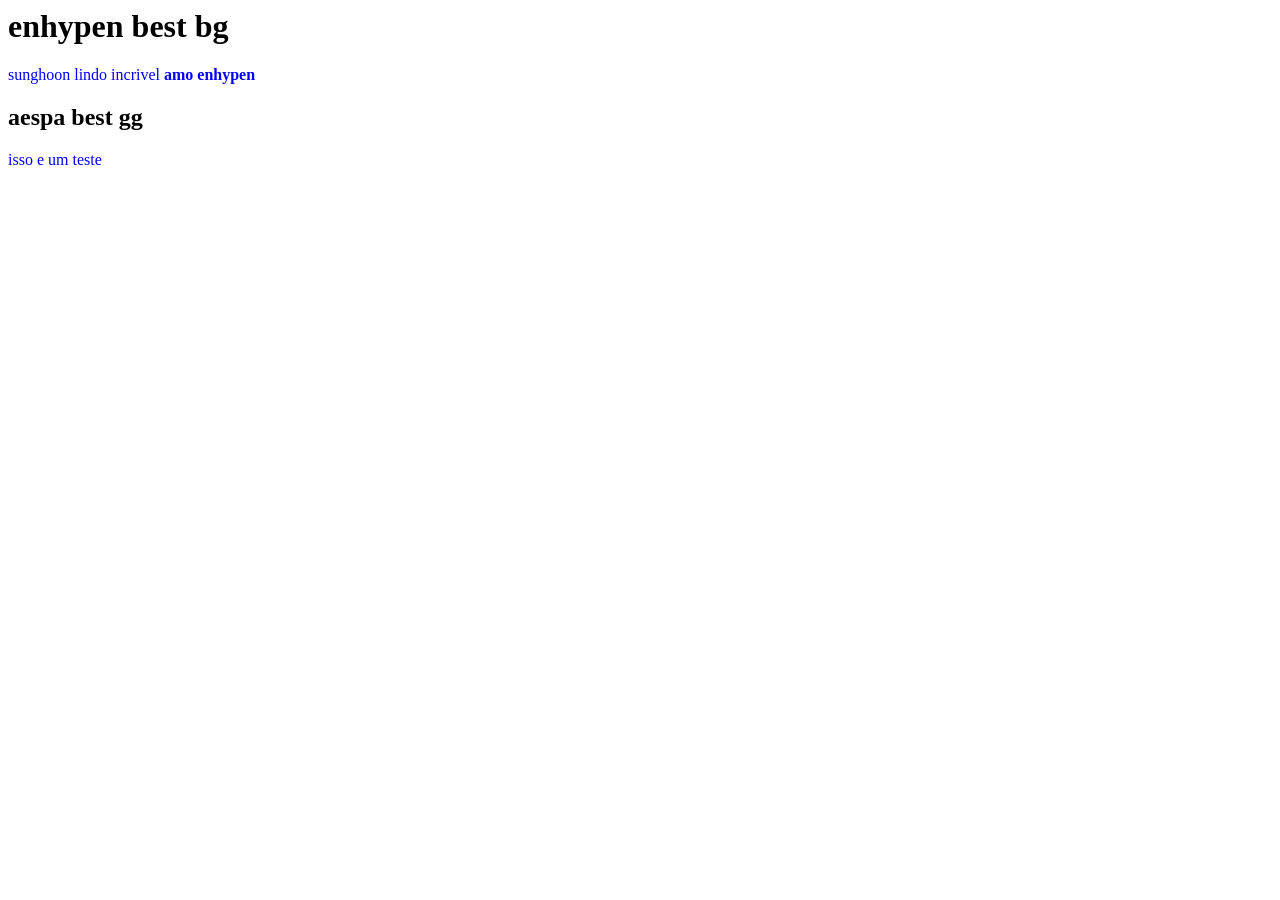
<file: index.html>
<html>
    <head>
        <title>maria protagonista</title>
        <link rel="stylesheet" href="style.css">
    </head>
    <body>
        <h1>enhypen best bg</h1>
        <p>
            sunghoon lindo incrivel
            <strong> amo enhypen </strong>
        </p>
        <h2> aespa best gg </h2>
        <p>  isso e um teste </p>
    </body>
</html>
</file>
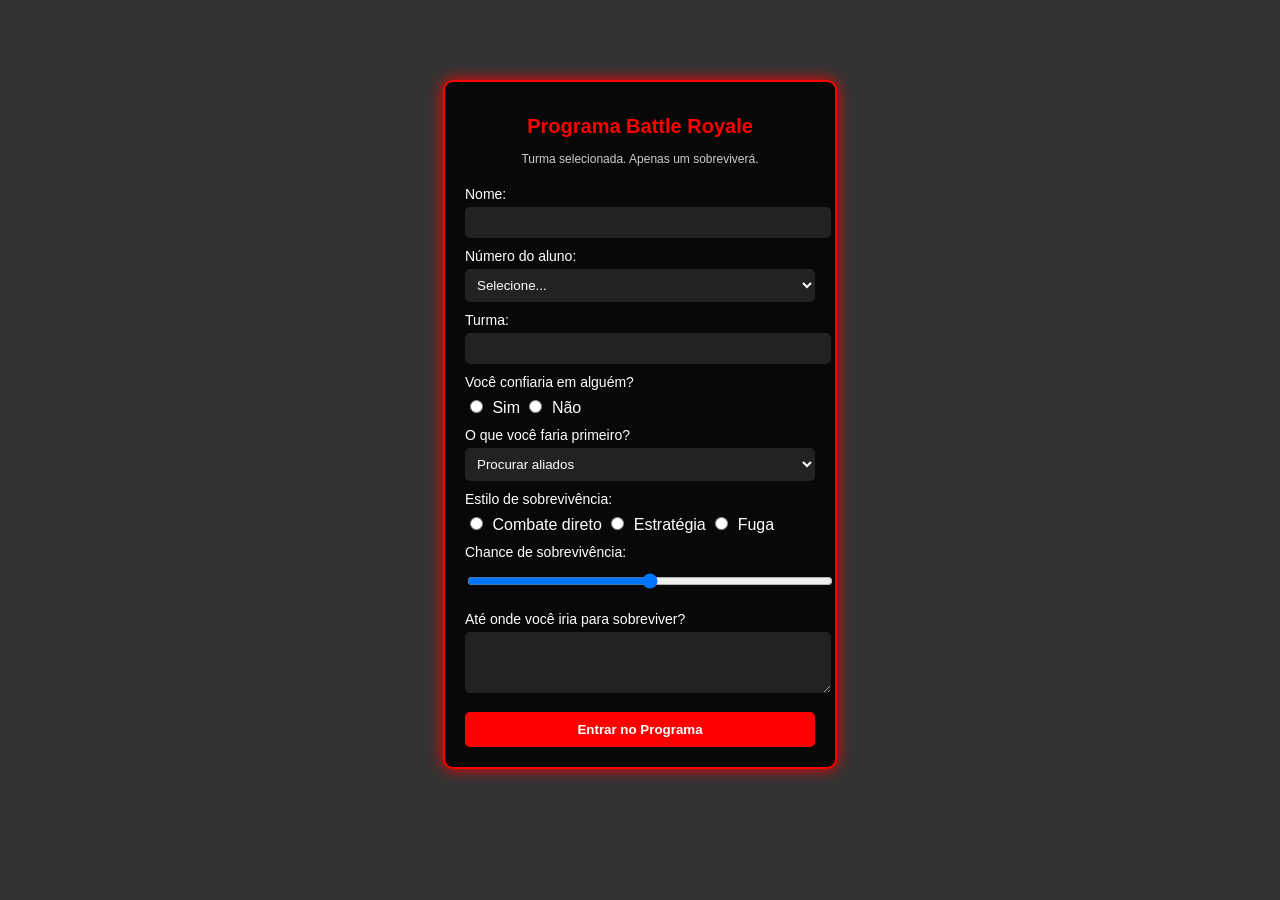
<file: projeto 1/ativ2.html>
<!DOCTYPE html>
<html lang="pt-BR">
<head>
  <meta charset="UTF-8">
  <title>Programa Battle Royale</title>
  <style>
    body {
      margin: 0;
      font-family: Arial, sans-serif;
      background: 
        linear-gradient(rgba(0,0,0,0.8), rgba(0,0,0,0.8)),
        url("https://theoldcinema.b-cdn.net/media/catalog/product/cache/9e466686975e05e3305ab6e5d5888b6a/b/a/battle_royale_11_42119b.jpg");
      background-size: cover;
      background-position: center;
      color: white;
    }

    .container {
      width: 350px;
      margin: 80px auto;
      background: rgba(0, 0, 0, 0.85);
      padding: 20px;
      border-radius: 10px;
      border: 2px solid red;
      box-shadow: 0 0 15px red;
    }

    h1 {
      text-align: center;
      color: red;
      font-size: 20px;
    }

    p.topo {
      text-align: center;
      font-size: 12px;
      margin-bottom: 20px;
      color: #ccc;
    }

    label {
      display: block;
      margin-top: 10px;
      font-size: 14px;
    }

    input, select, textarea {
      width: 100%;
      padding: 8px;
      margin-top: 5px;
      border: none;
      border-radius: 5px;
      background: #222;
      color: white;
    }

    input[type="radio"] {
      width: auto;
      margin-right: 5px;
    }

    .radio-group {
      margin-top: 5px;
    }

    button {
      width: 100%;
      margin-top: 15px;
      padding: 10px;
      background: red;
      border: none;
      border-radius: 5px;
      color: white;
      font-weight: bold;
      cursor: pointer;
      transition: 0.3s;
    }

    button:hover {
      background: darkred;
      box-shadow: 0 0 10px red;
    }
  </style>
</head>
<body>

  <div class="container">
    <h1>Programa Battle Royale</h1>
    <p class="topo">Turma selecionada. Apenas um sobreviverá.</p>

    <form>
      <label>Nome:</label>
      <input type="text" required>

     <label>Número do aluno:</label>
     <select required>
  <option value="">Selecione...</option>

  <option>1</option>
  <option>2</option>
  <option>3</option>
  <option>4</option>
  <option>5</option>
  <option>6</option>
  <option>7</option>
  <option>8</option>
  <option>9</option>
  <option>10</option>

  <option>11</option>
  <option>12</option>
  <option>13</option>
  <option>14</option>
  <option>15</option>
  <option>16</option>
  <option>17</option>
  <option>18</option>
  <option>19</option>
  <option>20</option>

  <option>21</option>
  <option>22</option>
  <option>23</option>
  <option>24</option>
  <option>25</option>
  <option>26</option>
  <option>27</option>
  <option>28</option>
  <option>29</option>
  <option>30</option>

  <option>31</option>
  <option>32</option>
  <option>33</option>
  <option>34</option>
  <option>35</option>
  <option>36</option>
  <option>37</option>
  <option>38</option>
  <option>39</option>
  <option>40</option>

  <option>41</option>
  <option>42</option>
</select>

      <label>Turma:</label>
      <input type="text" required>

      <label>Você confiaria em alguém?</label>
      <div class="radio-group">
        <input type="radio" name="confia"> Sim
        <input type="radio" name="confia"> Não
      </div>

      <label>O que você faria primeiro?</label>
      <select>
        <option>Procurar aliados</option>
        <option>Se esconder</option>
        <option>Atacar</option>
      </select>

      <label>Estilo de sobrevivência:</label>
      <div class="radio-group">
        <input type="radio" name="estilo"> Combate direto
        <input type="radio" name="estilo"> Estratégia
        <input type="radio" name="estilo"> Fuga
      </div>

      <label>Chance de sobrevivência:</label>
      <input type="range" min="0" max="100">

      <label>Até onde você iria para sobreviver?</label>
      <textarea rows="3"></textarea>

      <button type="submit">Entrar no Programa</button>
    </form>
  </div>

</body>
</html>
</file>
<file: style.css>
p {
    color: blue;
    transition: color 0.3s ease;
}
p:hover {
    color: red;
}
</file>
